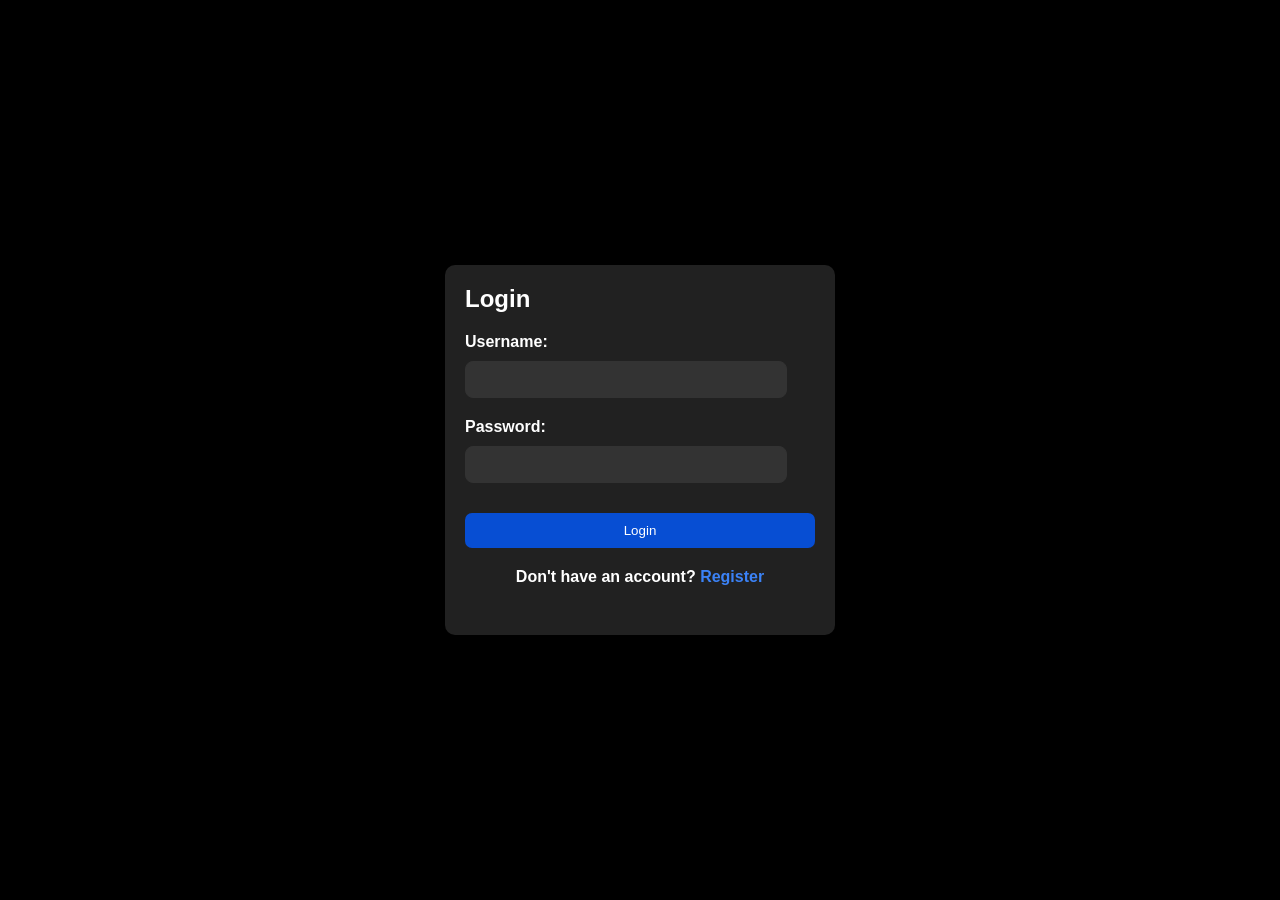
<file: login.html>
<!DOCTYPE html>
<html lang="en">

<head>
    <meta charset="UTF-8">
    <meta name="viewport" content="width=device-width, initial-scale=1.0">
    <title>Login to Pixlify</title>
    <link rel="stylesheet" href="style.css">
</head>

<body>

    <div class="auth-wrapper">

        <div class="login-Container">

            <form class="auth">

                <h2>Login</h2>
                <div>
                    <p>Username:</p>
                    <input type="text">
                </div>
                <div class="Password-box">
                    <p>Password:</p>
                    <input type="password">
                </div>

                <button>Login</button>

                <p class="switch-auth">
                    Don't have an account?
                    <a href="register.html">Register</a>
                </p>
            </form>

        </div>

    </div>

    <script src="script.js"></script>
</body>

</html>
</file>
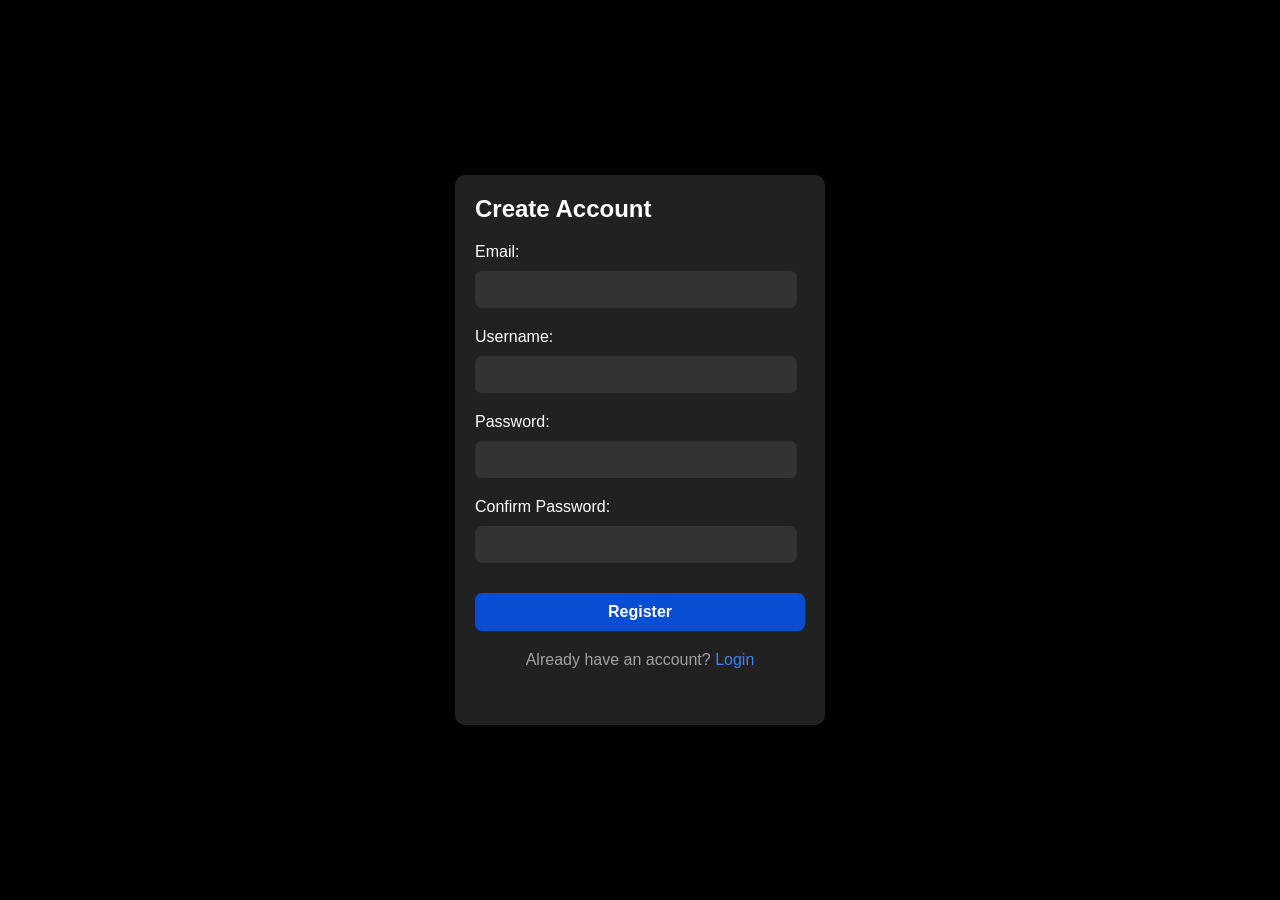
<file: register.html>
<!DOCTYPE html>
<html lang="en">

<head>
    <meta charset="UTF-8">
    <meta name="viewport" content="width=device-width, initial-scale=1.0">
    <title>Register To Free Pixlify Account</title>
    <link rel="stylesheet" href="style.css">

</head>

<body>

    <div class="regi-wrapper">


        <div class="regi-container">


            <div class="auth-regi">
                <h2>Create Account</h2>

                <div class="email">
                    <p>Email:</p>
                    <input type="text">
                </div>
                <div class="username">
                    <p>Username:</p>
                    <input type="text">
                </div>
                <div class="pass">
                    <p>Password:</p>
                    <input type="password">
                </div>
                <div class="conf-pass">
                    <p>Confirm Password:</p>
                    <input type="password">
                </div>

                <button>Register</button>
                <p class="switch-auth">
                    Already have an account?
                    <a href="login.html">Login</a>
                </p>
            </div>
        </div>



    </div>


    <script src="script.js"></script>
</body>

</html>
</file>
<file: style.css>
* {

    margin: 0;
    padding: 0;
    font-family: 'Segoe UI', Tahoma, Geneva, Verdana, sans-serif;
}

body {

    background: #333;
}

.container {

    display: grid;
    grid-template-columns: 1fr 8fr;
    grid-template-rows: 80px 1fr;
    grid-template-areas: "nav nav"
        "sidebar dashboard";
    gap: 2px;
    width: 100%;
    height: 100vh;
}


.navbar {
    color: #fff;
    background: #121212;
    grid-area: nav;
    padding: 10px;
    display: flex;
    justify-content: space-between;
    align-items: center;

}

.sidebar {
    color: #fff;
    background: #121212;
    grid-area: sidebar;
    padding: 10px;
    display: flex;
    flex-direction: column;
    align-items: center;
    gap: 20px;
    padding-top: 10px;
}

.pix {

    color: white;
    font-size: xx-large;
    font-weight: 900;
    text-decoration: none;
    letter-spacing: 1px;
    transition: all 0.3s ease;
}

.pix:hover{
    color: #3b82f6;
    text-shadow: 0 0 15px rgba(77,141,255,0.7);
}

.dashboard {
    color: #fff;
    background: #121212;
    grid-area: dashboard;
    padding: 25px;
    overflow-y: auto;
}


.searchBox {

    display: flex;
    justify-content: center;
    align-items: center;
    flex: 1;
    gap: 10px;
    flex: 1;
}

.searchBox input {

    padding: 10px;
    border-radius: 20px;
    flex: 1;
    max-width: 350px;
    outline: none;
    border: none;
    background: #2A2A2A;
    color: white;
    background: rgba(255,255,255,0.08);
    backdrop-filter: blur(10px);
}

.searchBox input::placeholder{
    color:#999;
}

.searchBox input:focus{
     box-shadow: 0 0 30px rgba(0, 76, 255, 0.4);
}

.searchBox button {

    padding: 10px;
    border-radius: 20px;
    cursor: pointer;
    outline: none;
    border: none;
}

.searchBox button:hover{

    transform: scale(1.05);
    background: #4d8dff;
    color: white;
}

.pics-btn:hover {

    transform: scale(1.05);
}


.btn {

    padding: 8px 13px;
    border-radius: 25px;
    cursor: pointer;
    background-color: #fff;
    text-decoration: none;
    color: #212121;
    display: inline-block;
    transition: all 0.3s ease;
}

.btn:hover{

    background: #4d8dff;
    color: white;
    transform: translateY(-2px);
    box-shadow: 0 0 15px rgba(77,141,255,0.5);
     border: 1px solid #4d8dff;
}

.set {

    margin-top: auto;
    background: none;
    color: #fff;
    outline: none;
    border: none;
    cursor: pointer;
    display: flex;
    flex-direction: column;
    align-items: center;
}

.side-item {

    background: none;
    color: #fff;
    outline: none;
    border: none;
    cursor: pointer;
    display: flex;
    flex-direction: column;
    align-items: center;
}

.side-item:hover{
    color: #4d8dff;
    transform: translateY(-3px);
}

.set:hover{
   color: #4d8dff;
    transform: translateY(-3px);
}

.auth-wrapper {


    display: flex;
    justify-content: center;
    align-items: center;
    height: 100vh;
    background: black;
}

.login-Container {

    background: #212121;
    color: #fff;
    width: 100%;
    max-width: 350px;
    height: 100%;
    max-height: 330px;
    padding: 20px;
    border-radius: 10px;
}


.auth {

    display: flex;
    flex-direction: column;
    gap: 20px;
    color: #fff;
}

.auth p {
    font-weight: bold;
    color: #fff;
}

.auth input {

    border-radius: 8px;
    padding: 10px;
    margin-top: 10px;
    width: 100%;
    max-width: 300px;
    border: 1px solid #333;
    background: #333;
    color: #fff;
}

.auth button {

    border-radius: 7px;
    padding: 10px;
    margin-top: 10px;
    color: #fff;
    background-color: rgba(0, 89, 255, 0.8);
    border: none;
    outline: none;
    cursor: pointer;

}

.Password-box {

    position: relative;
}

.regi-wrapper {

    display: flex;
    justify-content: center;
    align-items: center;
    height: 100vh;
    background: black;
}

.regi-container {

    background: #212121;
    max-width: 350px;
    width: 90%;
    height: 100%;
    max-height: 530px;
    padding: 10px;
    border-radius: 10px;
    color: #fff;
}

.auth-regi {
    display: flex;
    flex-direction: column;
    gap: 20px;
    padding: 10px;

}

.auth-regi input {

    border-radius: 7px;
    padding: 10px;
    margin-top: 10px;
    max-width: 300px;
    width: 100%;
    border: 1px solid #333333b6;
    background: #333;
    color: #fff;
}

.auth-regi button {

    border-radius: 7px;
    padding: 10px;
    margin-top: 10px;
    color: white;
    background-color: rgba(0, 89, 255, 0.8);
    cursor: pointer;
    outline: none;
    border: none;
    font-size: medium;
    font-weight: bold;
}

.switch-auth{
    text-align:center;
    color:#a1a1aa;
}

.switch-auth a{
    color:#3b82f6;
    text-decoration:none;
}

.moreBtn{

    display: block;
    margin: 30px auto;
    padding: 12px 25px;
    border: none;
    border-radius: 25px;
    cursor: pointer;
    font-size: 16px;
    display: none;
}


button:hover {
    opacity: 0.9;
}

input:focus {
    border-color: #0059ff;
    outline: none;
}

.pics-btn{
    background:#2A2A2A;
    color:white;
    border:none;
    padding:10px 20px;
    border-radius:20px;
    margin-bottom: 10px;
}

.pics-btn:hover{
     background:#2563EB;
}

.moreBtn{
    background:#2563EB;
    color:white;
}

.moreBtn:hover{
    transform:translateY(-2px);
}

.image-grid{
    column-count: 3;
    column-gap: 20px;
    margin-top: 20px;
}

.card{
    break-inside: avoid;
    margin-bottom: 20px;
    transition: all 0.3s ease;
    border-radius: 12px;
    overflow: hidden;
}

.card img{
    width: 100%;
    height: auto;
    display: block;
    border-radius: 10px;
    transition: transform .4s ease;
    border-radius: 12px;
}

.card:hover img{

    transform:scale(1.05)
}


.card:hover{

    transform:translateY(-5px);
    transition:0.3s;
}

.loader{
    width: 10px;
    height: 10px;
    border: 4px solid #ccc;
    border-top: 4px solid #0059ff;
    border-radius: 50%;
    animation: spin 1s linear infinite;
    margin: 1px auto;
}


.active{
    background:#0059ff;
    color:white;
}

.message-box{
    display: flex;
    justify-content: center;
    align-items: center;
    min-height: 300px;
    font-size: 24px;
    font-weight: bold;
    color: #fff;
    text-align: center;
}

@keyframes spin{
    100%{
        transform: rotate(360deg);
    }
}

@media(max-width:900px){

    .image-grid{
        column-count:2;
    }

}

@media(max-width:600px){

    .image-grid{
        column-count:1;
    }

}
</file>
